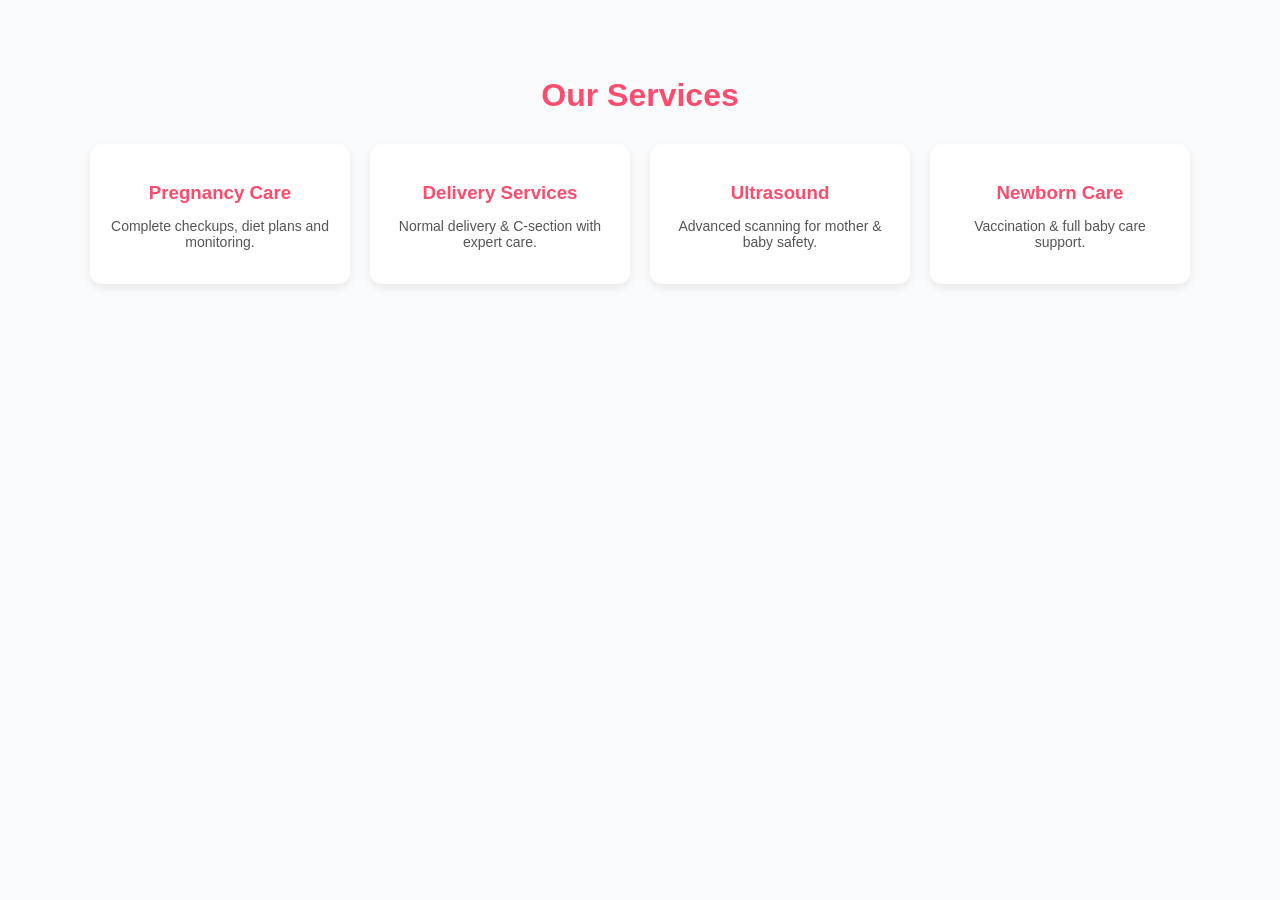
<file: four.html>
<!DOCTYPE html>
<html lang="en">
<head>
    <meta charset="UTF-8">
    <meta name="viewport" content="width=device-width, initial-scale=1.0">
    <title>Document</title>
    
        <style>
body{
    font-family: Arial, sans-serif;
    margin:0;
    padding:0;
    background:#f9fbfd;
}

/* SECTION */
.services{
    padding:50px 20px;
    text-align:center;
}

.services h2{
    font-size:32px;
    margin-bottom:30px;
    color:#ff4d6d;
}

/* GRID CONTAINER */
.service-container{
    display:grid;
    grid-template-columns:repeat(4, 1fr);
    gap:20px;
    max-width:1100px;
    margin:auto;
}

/* CARD */
.service-card{
    background:white;
    padding:20px;
    border-radius:12px;
    box-shadow:0 4px 10px rgba(0,0,0,0.08);
    transition:0.3s;
}

.service-card:hover{
    transform:translateY(-5px);
}

.service-card h3{
    margin-bottom:10px;
    color:#ff4d6d;
}

.service-card p{
    font-size:14px;
    color:#555;
}

/* TABLET */
@media(max-width:1024px){
    .service-container{
        grid-template-columns:repeat(2, 1fr);
    }
}

/* MOBILE */
@media(max-width:600px){
    .service-container{
        grid-template-columns:1fr;
    }

    .services h2{
        font-size:26px;
    }
}
</style>
</head>
<body>
    <section class="services">
    <h2>Our Services</h2>

    <div class="service-container">

        <div class="service-card">
            <h3>Pregnancy Care</h3>
            <p>Complete checkups, diet plans and monitoring.</p>
        </div>

        <div class="service-card">
            <h3>Delivery Services</h3>
            <p>Normal delivery & C-section with expert care.</p>
        </div>

        <div class="service-card">
            <h3>Ultrasound</h3>
            <p>Advanced scanning for mother & baby safety.</p>
        </div>

        <div class="service-card">
            <h3>Newborn Care</h3>
            <p>Vaccination & full baby care support.</p>
        </div>

    </div>
</section>
</body>
</html>
</file>
